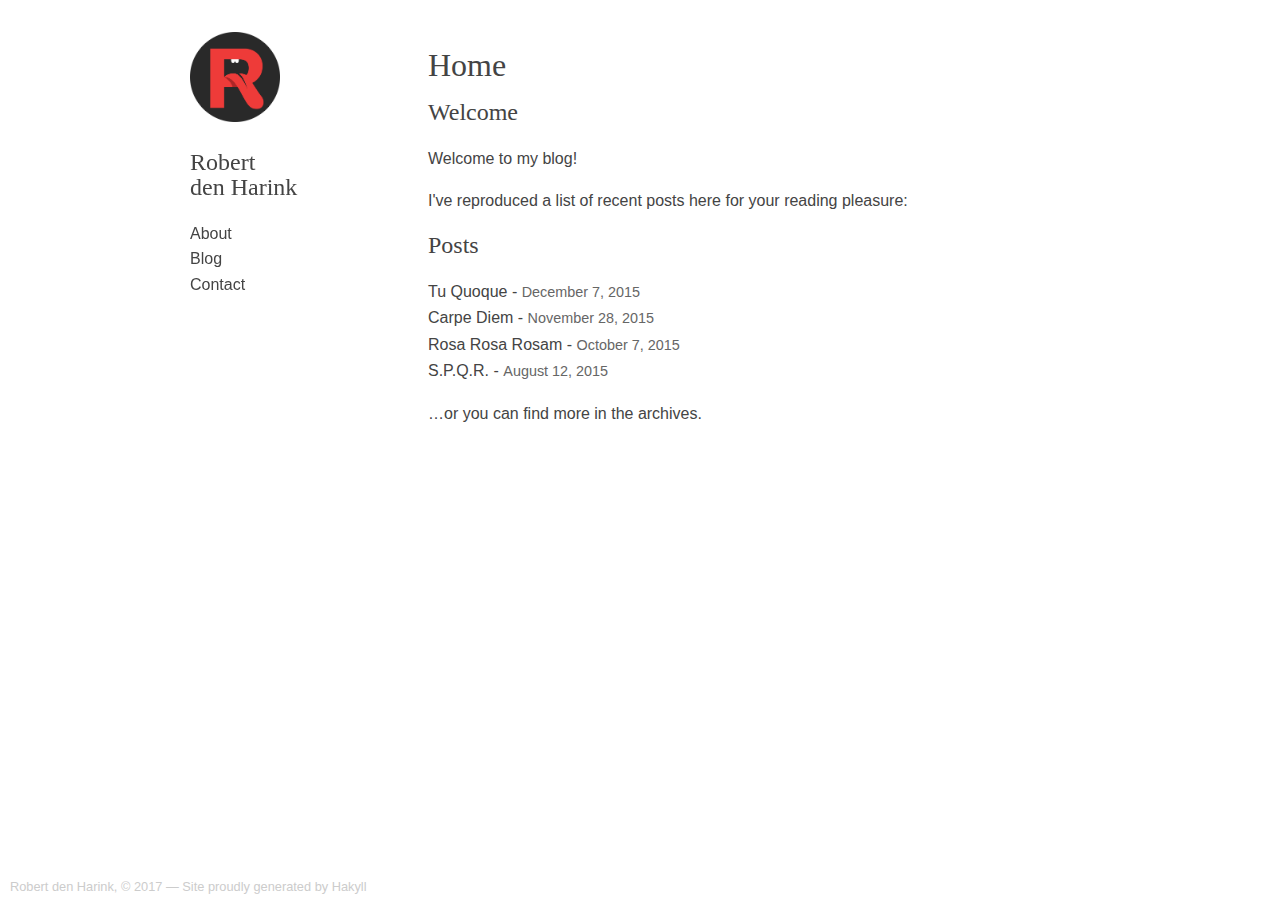
<file: index.html>
<!doctype html>
<html lang="en">
    <head>
        <meta charset="utf-8">
        <meta http-equiv="x-ua-compatible" content="ie=edge">
        <meta name="viewport" content="width=device-width, initial-scale=1">
        <title>Robhar | Every Day Fair - Home</title>
        <link rel="stylesheet" href="./css/normalize.css" />
        <link rel="stylesheet" href="./css/waffle.css" />
        <link rel="stylesheet" href="./css/site.css" />
    </head>
    <body>
        <section id="container" class="column-container collapsible">
            <div class="two-column gutter" id="navigation">
                <div class="navigation-fixed-content">
                    <a href="./">
                        <img src="./images/logo.png" height="90px" />
                    </a>
                    <h2>Robert <br /> den Harink</h2>
                    <ul>
                        <li><a href="./about.html">About</a></li>
                        <li><a href="./blog.html">Blog</a></li>
                        <li><a href="./contact.html">Contact</a></li>
                    </ul>
                </div>
            </div>
            <div class="one-column gutter" id="content">
                <h1>Home</h1>
                <h2>Welcome</h2>

<p>Welcome to my blog!</p>

<p>I've reproduced a list of recent posts here for your reading pleasure:</p>

<h2>Posts</h2>
<ul class="post-list">
    
        <li>
            <a href="./posts/2015-12-07-tu-quoque.html">Tu Quoque</a> - <span class="date">December  7, 2015</date>
        </li>
    
        <li>
            <a href="./posts/2015-11-28-carpe-diem.html">Carpe Diem</a> - <span class="date">November 28, 2015</date>
        </li>
    
        <li>
            <a href="./posts/2015-10-07-rosa-rosa-rosam.html">Rosa Rosa Rosam</a> - <span class="date">October  7, 2015</date>
        </li>
    
        <li>
            <a href="./posts/2015-08-12-spqr.html">S.P.Q.R.</a> - <span class="date">August 12, 2015</date>
        </li>
    
</ul>


<p>…or you can find more in the <a href="./archive.html">archives</a>.</p>

            </div>
        </section>

        <div id="footer">
            Robert den Harink, &copy; 2017 &mdash; Site proudly generated by
            <a href="http://jaspervdj.be/hakyll">Hakyll</a>
        </div>
    </body>
</html>
</file>
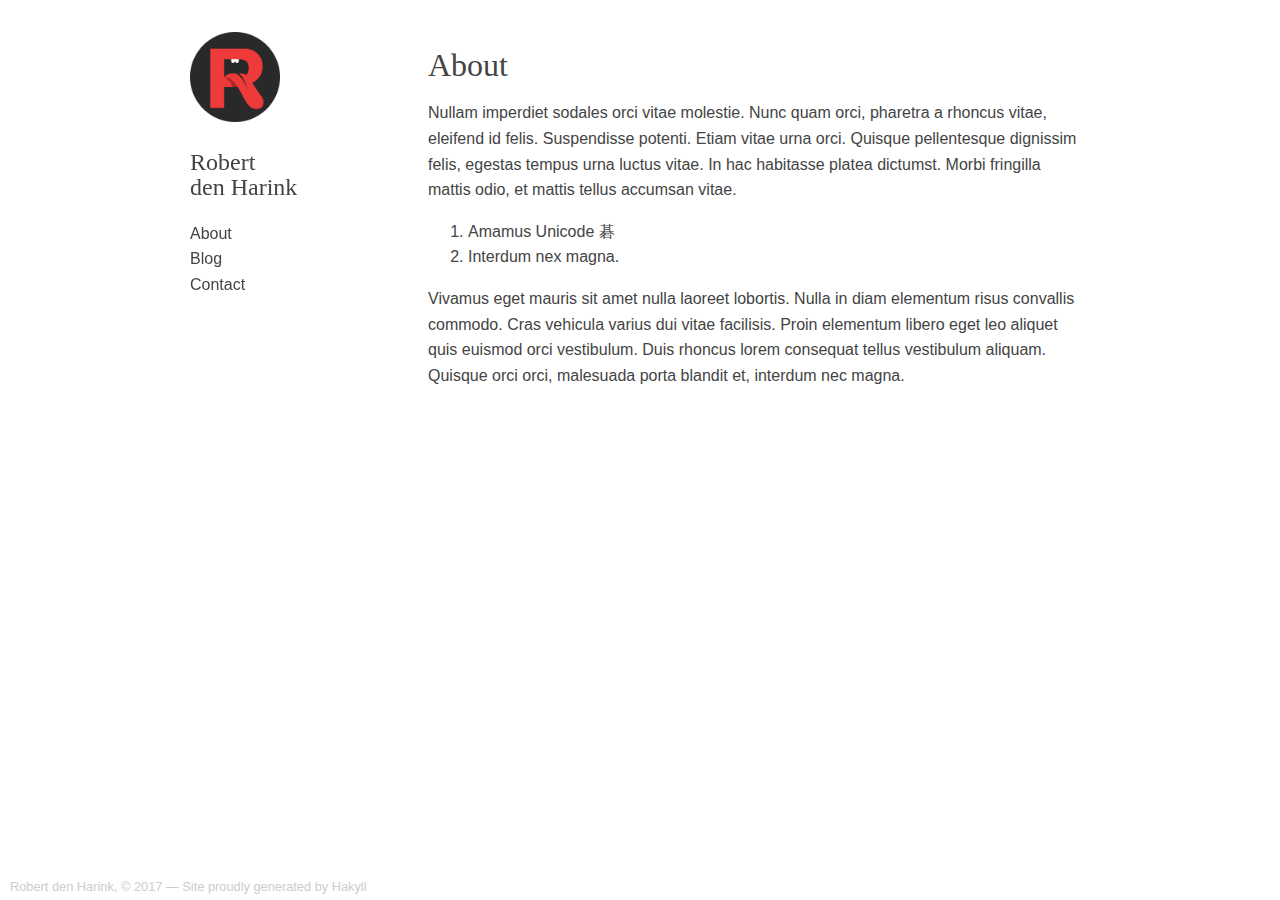
<file: about.html>
<!doctype html>
<html lang="en">
    <head>
        <meta charset="utf-8">
        <meta http-equiv="x-ua-compatible" content="ie=edge">
        <meta name="viewport" content="width=device-width, initial-scale=1">
        <title>Robhar | Every Day Fair - About</title>
        <link rel="stylesheet" href="./css/normalize.css" />
        <link rel="stylesheet" href="./css/waffle.css" />
        <link rel="stylesheet" href="./css/site.css" />
    </head>
    <body>
        <section id="container" class="column-container collapsible">
            <div class="two-column gutter" id="navigation">
                <div class="navigation-fixed-content">
                    <a href="./">
                        <img src="./images/logo.png" height="90px" />
                    </a>
                    <h2>Robert <br /> den Harink</h2>
                    <ul>
                        <li><a href="./about.html">About</a></li>
                        <li><a href="./blog.html">Blog</a></li>
                        <li><a href="./contact.html">Contact</a></li>
                    </ul>
                </div>
            </div>
            <div class="one-column gutter" id="content">
                <h1>About</h1>
                <p>Nullam imperdiet sodales orci vitae molestie. Nunc quam orci, pharetra a rhoncus vitae, eleifend id felis. Suspendisse potenti. Etiam vitae urna orci. Quisque pellentesque dignissim felis, egestas tempus urna luctus vitae. In hac habitasse platea dictumst. Morbi fringilla mattis odio, et mattis tellus accumsan vitae.</p>
<ol style="list-style-type: decimal">
<li>Amamus Unicode 碁</li>
<li>Interdum nex magna.</li>
</ol>
<p>Vivamus eget mauris sit amet nulla laoreet lobortis. Nulla in diam elementum risus convallis commodo. Cras vehicula varius dui vitae facilisis. Proin elementum libero eget leo aliquet quis euismod orci vestibulum. Duis rhoncus lorem consequat tellus vestibulum aliquam. Quisque orci orci, malesuada porta blandit et, interdum nec magna.</p>
            </div>
        </section>

        <div id="footer">
            Robert den Harink, &copy; 2017 &mdash; Site proudly generated by
            <a href="http://jaspervdj.be/hakyll">Hakyll</a>
        </div>
    </body>
</html>
</file>
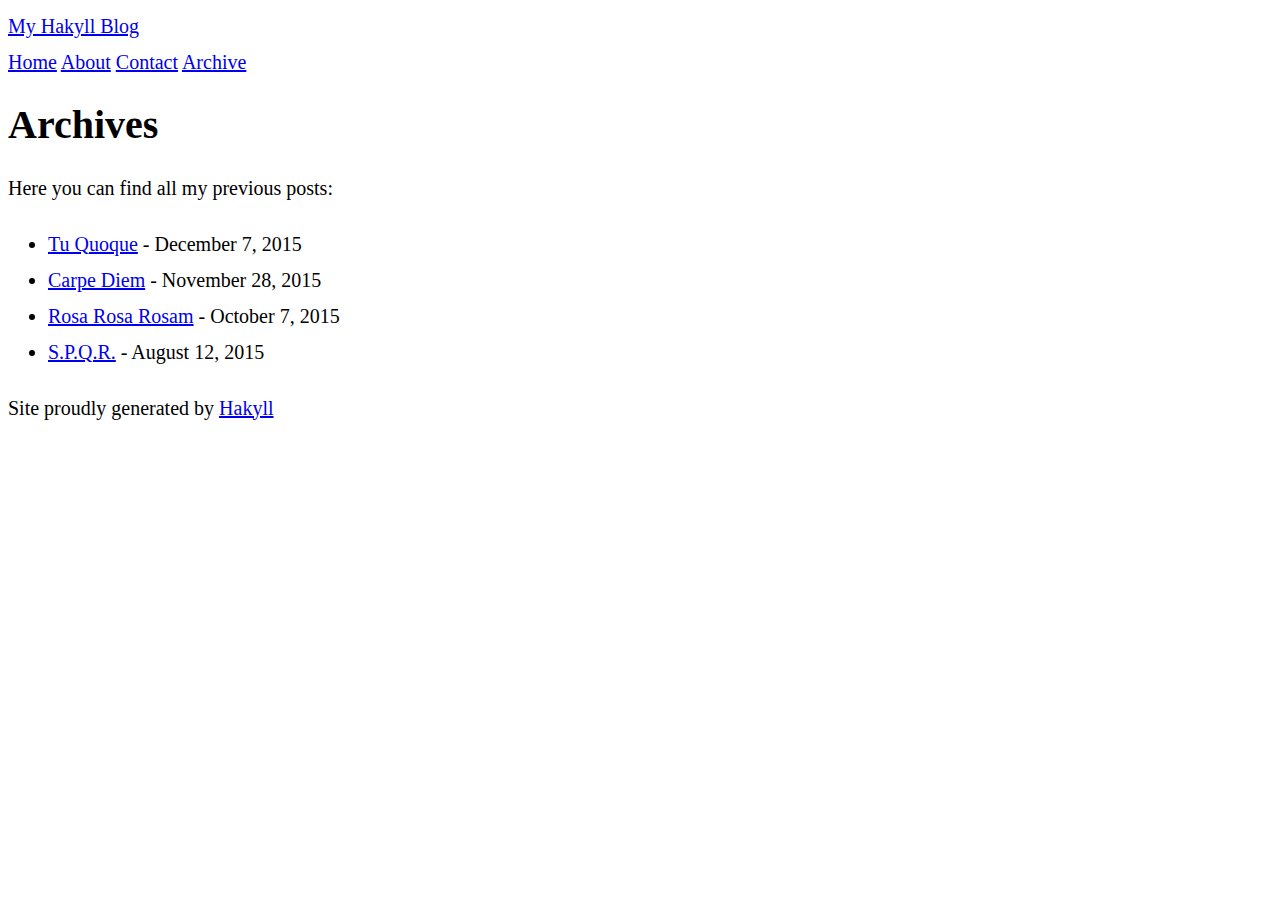
<file: archive.html>
<!doctype html>
<html lang="en">
    <head>
        <meta charset="utf-8">
        <meta http-equiv="x-ua-compatible" content="ie=edge">
        <meta name="viewport" content="width=device-width, initial-scale=1">
        <title>My Hakyll Blog - Archives</title>
        <link rel="stylesheet" href="./css/default.css" />
    </head>
    <body>
        <div id="header">
            <div id="logo">
                <a href="./">My Hakyll Blog</a>
            </div>
            <div id="navigation">
                <a href="./">Home</a>
                <a href="./about.html">About</a>
                <a href="./contact.html">Contact</a>
                <a href="./archive.html">Archive</a>
            </div>
        </div>

        <div id="content">
            <h1>Archives</h1>
            Here you can find all my previous posts:
<ul>
    
        <li>
            <a href="./posts/2015-12-07-tu-quoque.html">Tu Quoque</a> - December  7, 2015
        </li>
    
        <li>
            <a href="./posts/2015-11-28-carpe-diem.html">Carpe Diem</a> - November 28, 2015
        </li>
    
        <li>
            <a href="./posts/2015-10-07-rosa-rosa-rosam.html">Rosa Rosa Rosam</a> - October  7, 2015
        </li>
    
        <li>
            <a href="./posts/2015-08-12-spqr.html">S.P.Q.R.</a> - August 12, 2015
        </li>
    
</ul>


        </div>

        <div id="footer">
            Site proudly generated by
            <a href="http://jaspervdj.be/hakyll">Hakyll</a>
        </div>
    </body>
</html>
</file>
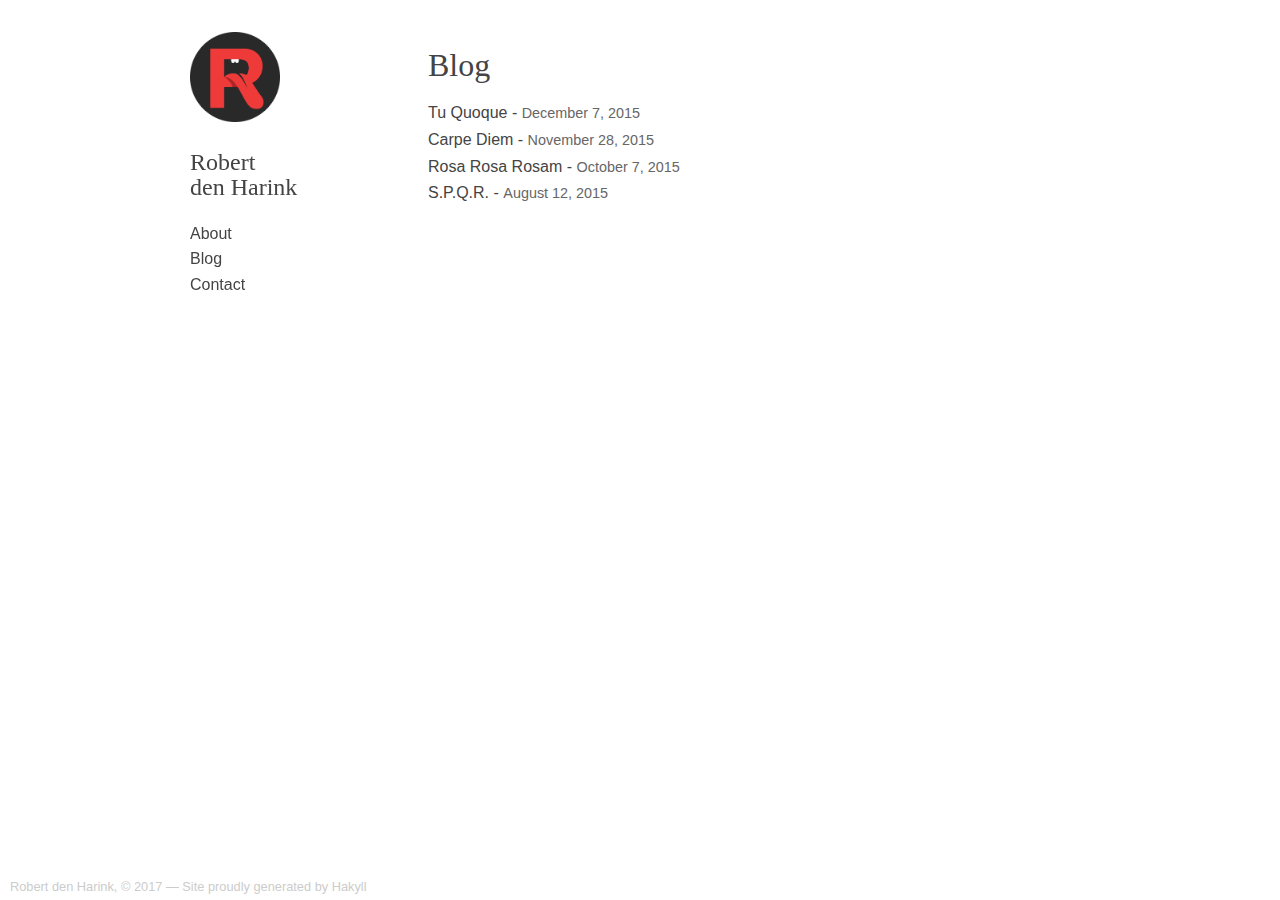
<file: blog.html>
<!doctype html>
<html lang="en">
    <head>
        <meta charset="utf-8">
        <meta http-equiv="x-ua-compatible" content="ie=edge">
        <meta name="viewport" content="width=device-width, initial-scale=1">
        <title>Robhar | Every Day Fair - Blog</title>
        <link rel="stylesheet" href="./css/normalize.css" />
        <link rel="stylesheet" href="./css/waffle.css" />
        <link rel="stylesheet" href="./css/site.css" />
    </head>
    <body>
        <section id="container" class="column-container collapsible">
            <div class="two-column gutter" id="navigation">
                <div class="navigation-fixed-content">
                    <a href="./">
                        <img src="./images/logo.png" height="90px" />
                    </a>
                    <h2>Robert <br /> den Harink</h2>
                    <ul>
                        <li><a href="./about.html">About</a></li>
                        <li><a href="./blog.html">Blog</a></li>
                        <li><a href="./contact.html">Contact</a></li>
                    </ul>
                </div>
            </div>
            <div class="one-column gutter" id="content">
                <h1>Blog</h1>
                <ul class="post-list">
    
        <li>
            <a href="./posts/2015-12-07-tu-quoque.html">Tu Quoque</a> - <span class="date">December  7, 2015</date>
        </li>
    
        <li>
            <a href="./posts/2015-11-28-carpe-diem.html">Carpe Diem</a> - <span class="date">November 28, 2015</date>
        </li>
    
        <li>
            <a href="./posts/2015-10-07-rosa-rosa-rosam.html">Rosa Rosa Rosam</a> - <span class="date">October  7, 2015</date>
        </li>
    
        <li>
            <a href="./posts/2015-08-12-spqr.html">S.P.Q.R.</a> - <span class="date">August 12, 2015</date>
        </li>
    
</ul>


            </div>
        </section>

        <div id="footer">
            Robert den Harink, &copy; 2017 &mdash; Site proudly generated by
            <a href="http://jaspervdj.be/hakyll">Hakyll</a>
        </div>
    </body>
</html>
</file>
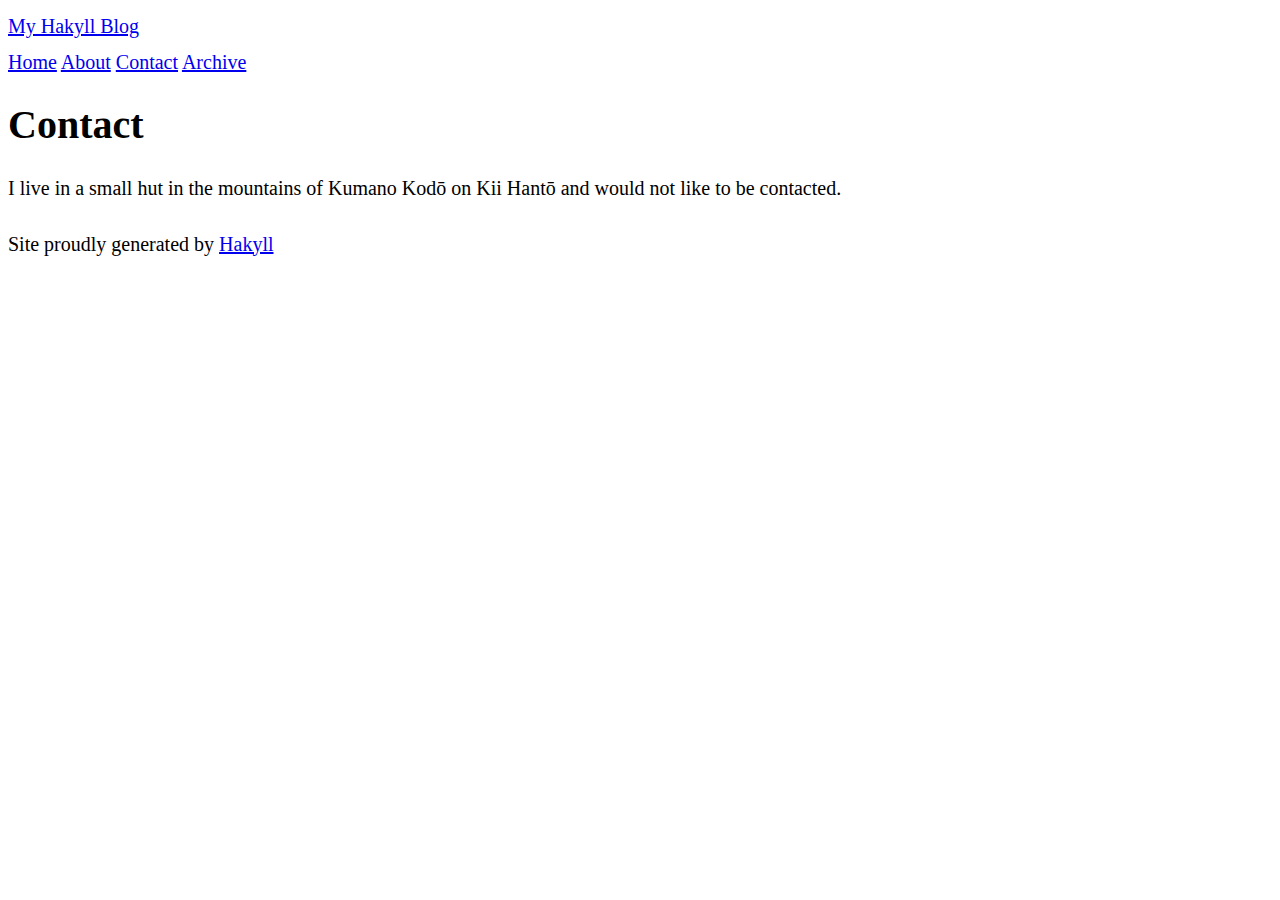
<file: contact.html>
<!doctype html>
<html lang="en">
    <head>
        <meta charset="utf-8">
        <meta http-equiv="x-ua-compatible" content="ie=edge">
        <meta name="viewport" content="width=device-width, initial-scale=1">
        <title>My Hakyll Blog - Contact</title>
        <link rel="stylesheet" href="./css/default.css" />
    </head>
    <body>
        <div id="header">
            <div id="logo">
                <a href="./">My Hakyll Blog</a>
            </div>
            <div id="navigation">
                <a href="./">Home</a>
                <a href="./about.html">About</a>
                <a href="./contact.html">Contact</a>
                <a href="./archive.html">Archive</a>
            </div>
        </div>

        <div id="content">
            <h1>Contact</h1>
            <p>I live in a small hut in the mountains of Kumano Kodō on Kii Hantō and would not like to be contacted.</p>
        </div>

        <div id="footer">
            Site proudly generated by
            <a href="http://jaspervdj.be/hakyll">Hakyll</a>
        </div>
    </body>
</html>
</file>
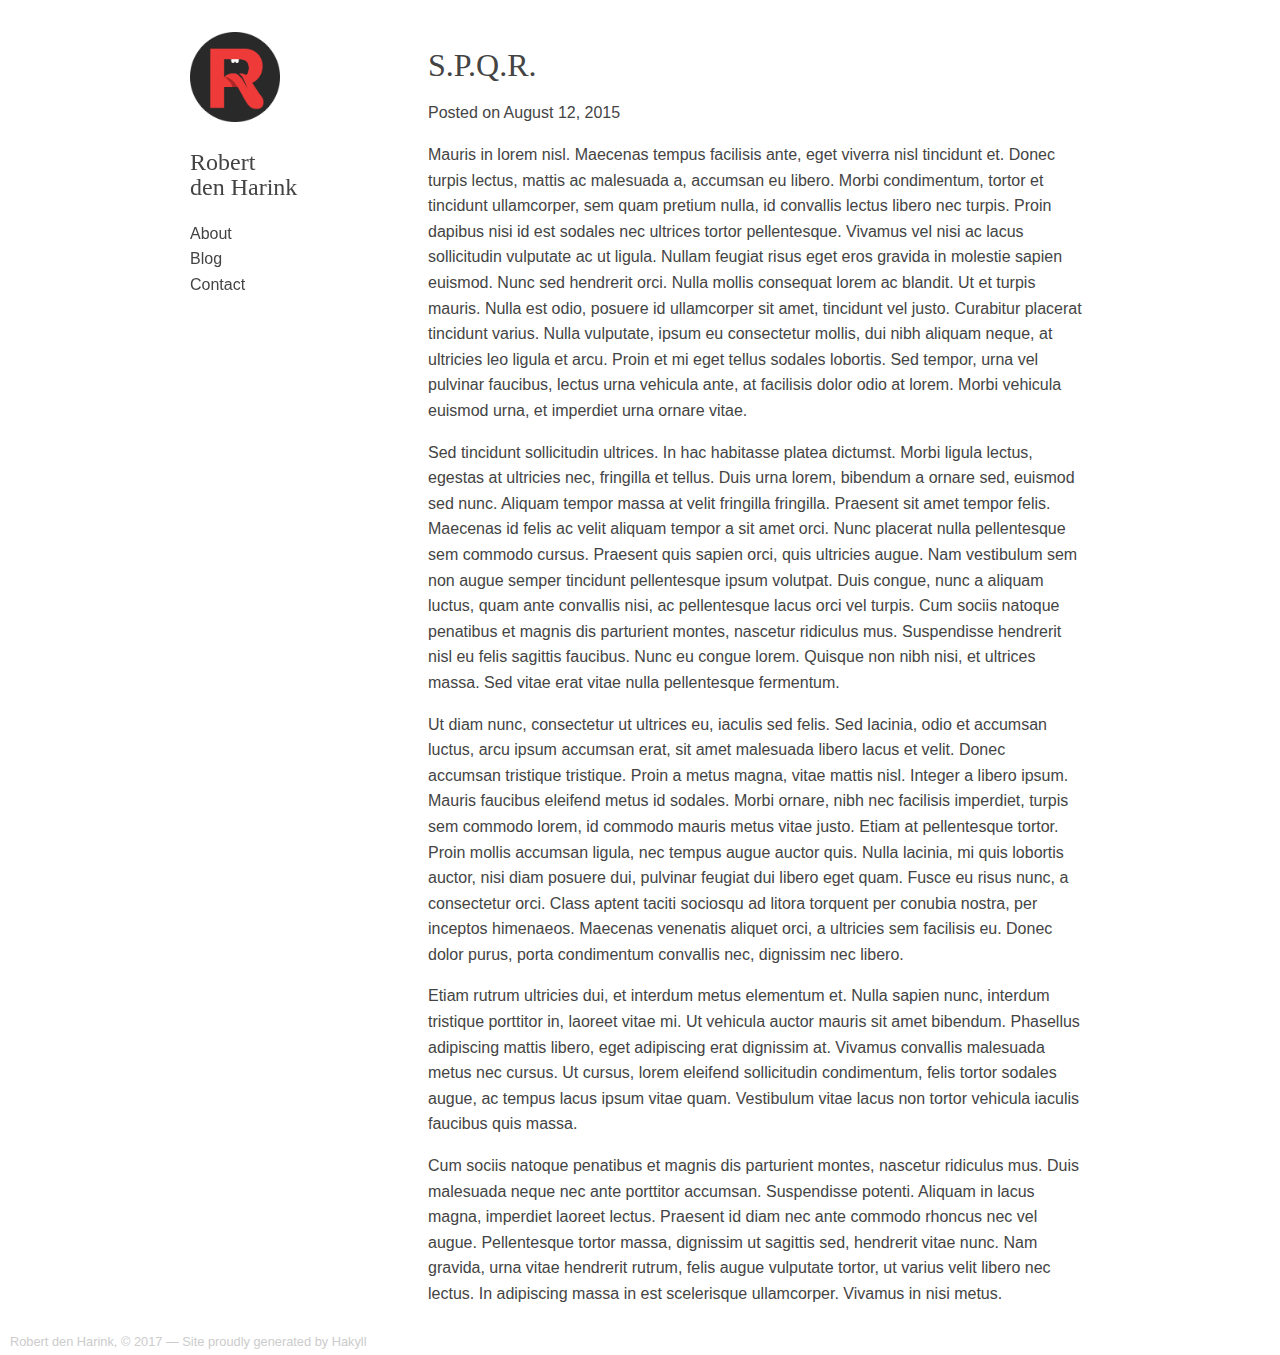
<file: posts/2015-08-12-spqr.html>
<!doctype html>
<html lang="en">
    <head>
        <meta charset="utf-8">
        <meta http-equiv="x-ua-compatible" content="ie=edge">
        <meta name="viewport" content="width=device-width, initial-scale=1">
        <title>Robhar | Every Day Fair - S.P.Q.R.</title>
        <link rel="stylesheet" href="../css/normalize.css" />
        <link rel="stylesheet" href="../css/waffle.css" />
        <link rel="stylesheet" href="../css/site.css" />
    </head>
    <body>
        <section id="container" class="column-container collapsible">
            <div class="two-column gutter" id="navigation">
                <div class="navigation-fixed-content">
                    <a href="../">
                        <img src="../images/logo.png" height="90px" />
                    </a>
                    <h2>Robert <br /> den Harink</h2>
                    <ul>
                        <li><a href="../about.html">About</a></li>
                        <li><a href="../blog.html">Blog</a></li>
                        <li><a href="../contact.html">Contact</a></li>
                    </ul>
                </div>
            </div>
            <div class="one-column gutter" id="content">
                <h1>S.P.Q.R.</h1>
                <div class="info">
    Posted on August 12, 2015
    
</div>

<p>Mauris in lorem nisl. Maecenas tempus facilisis ante, eget viverra nisl tincidunt et. Donec turpis lectus, mattis ac malesuada a, accumsan eu libero. Morbi condimentum, tortor et tincidunt ullamcorper, sem quam pretium nulla, id convallis lectus libero nec turpis. Proin dapibus nisi id est sodales nec ultrices tortor pellentesque. Vivamus vel nisi ac lacus sollicitudin vulputate ac ut ligula. Nullam feugiat risus eget eros gravida in molestie sapien euismod. Nunc sed hendrerit orci. Nulla mollis consequat lorem ac blandit. Ut et turpis mauris. Nulla est odio, posuere id ullamcorper sit amet, tincidunt vel justo. Curabitur placerat tincidunt varius. Nulla vulputate, ipsum eu consectetur mollis, dui nibh aliquam neque, at ultricies leo ligula et arcu. Proin et mi eget tellus sodales lobortis. Sed tempor, urna vel pulvinar faucibus, lectus urna vehicula ante, at facilisis dolor odio at lorem. Morbi vehicula euismod urna, et imperdiet urna ornare vitae.</p>
<p>Sed tincidunt sollicitudin ultrices. In hac habitasse platea dictumst. Morbi ligula lectus, egestas at ultricies nec, fringilla et tellus. Duis urna lorem, bibendum a ornare sed, euismod sed nunc. Aliquam tempor massa at velit fringilla fringilla. Praesent sit amet tempor felis. Maecenas id felis ac velit aliquam tempor a sit amet orci. Nunc placerat nulla pellentesque sem commodo cursus. Praesent quis sapien orci, quis ultricies augue. Nam vestibulum sem non augue semper tincidunt pellentesque ipsum volutpat. Duis congue, nunc a aliquam luctus, quam ante convallis nisi, ac pellentesque lacus orci vel turpis. Cum sociis natoque penatibus et magnis dis parturient montes, nascetur ridiculus mus. Suspendisse hendrerit nisl eu felis sagittis faucibus. Nunc eu congue lorem. Quisque non nibh nisi, et ultrices massa. Sed vitae erat vitae nulla pellentesque fermentum.</p>
<p>Ut diam nunc, consectetur ut ultrices eu, iaculis sed felis. Sed lacinia, odio et accumsan luctus, arcu ipsum accumsan erat, sit amet malesuada libero lacus et velit. Donec accumsan tristique tristique. Proin a metus magna, vitae mattis nisl. Integer a libero ipsum. Mauris faucibus eleifend metus id sodales. Morbi ornare, nibh nec facilisis imperdiet, turpis sem commodo lorem, id commodo mauris metus vitae justo. Etiam at pellentesque tortor. Proin mollis accumsan ligula, nec tempus augue auctor quis. Nulla lacinia, mi quis lobortis auctor, nisi diam posuere dui, pulvinar feugiat dui libero eget quam. Fusce eu risus nunc, a consectetur orci. Class aptent taciti sociosqu ad litora torquent per conubia nostra, per inceptos himenaeos. Maecenas venenatis aliquet orci, a ultricies sem facilisis eu. Donec dolor purus, porta condimentum convallis nec, dignissim nec libero.</p>
<p>Etiam rutrum ultricies dui, et interdum metus elementum et. Nulla sapien nunc, interdum tristique porttitor in, laoreet vitae mi. Ut vehicula auctor mauris sit amet bibendum. Phasellus adipiscing mattis libero, eget adipiscing erat dignissim at. Vivamus convallis malesuada metus nec cursus. Ut cursus, lorem eleifend sollicitudin condimentum, felis tortor sodales augue, ac tempus lacus ipsum vitae quam. Vestibulum vitae lacus non tortor vehicula iaculis faucibus quis massa.</p>
<p>Cum sociis natoque penatibus et magnis dis parturient montes, nascetur ridiculus mus. Duis malesuada neque nec ante porttitor accumsan. Suspendisse potenti. Aliquam in lacus magna, imperdiet laoreet lectus. Praesent id diam nec ante commodo rhoncus nec vel augue. Pellentesque tortor massa, dignissim ut sagittis sed, hendrerit vitae nunc. Nam gravida, urna vitae hendrerit rutrum, felis augue vulputate tortor, ut varius velit libero nec lectus. In adipiscing massa in est scelerisque ullamcorper. Vivamus in nisi metus.</p>

            </div>
        </section>

        <div id="footer">
            Robert den Harink, &copy; 2017 &mdash; Site proudly generated by
            <a href="http://jaspervdj.be/hakyll">Hakyll</a>
        </div>
    </body>
</html>
</file>
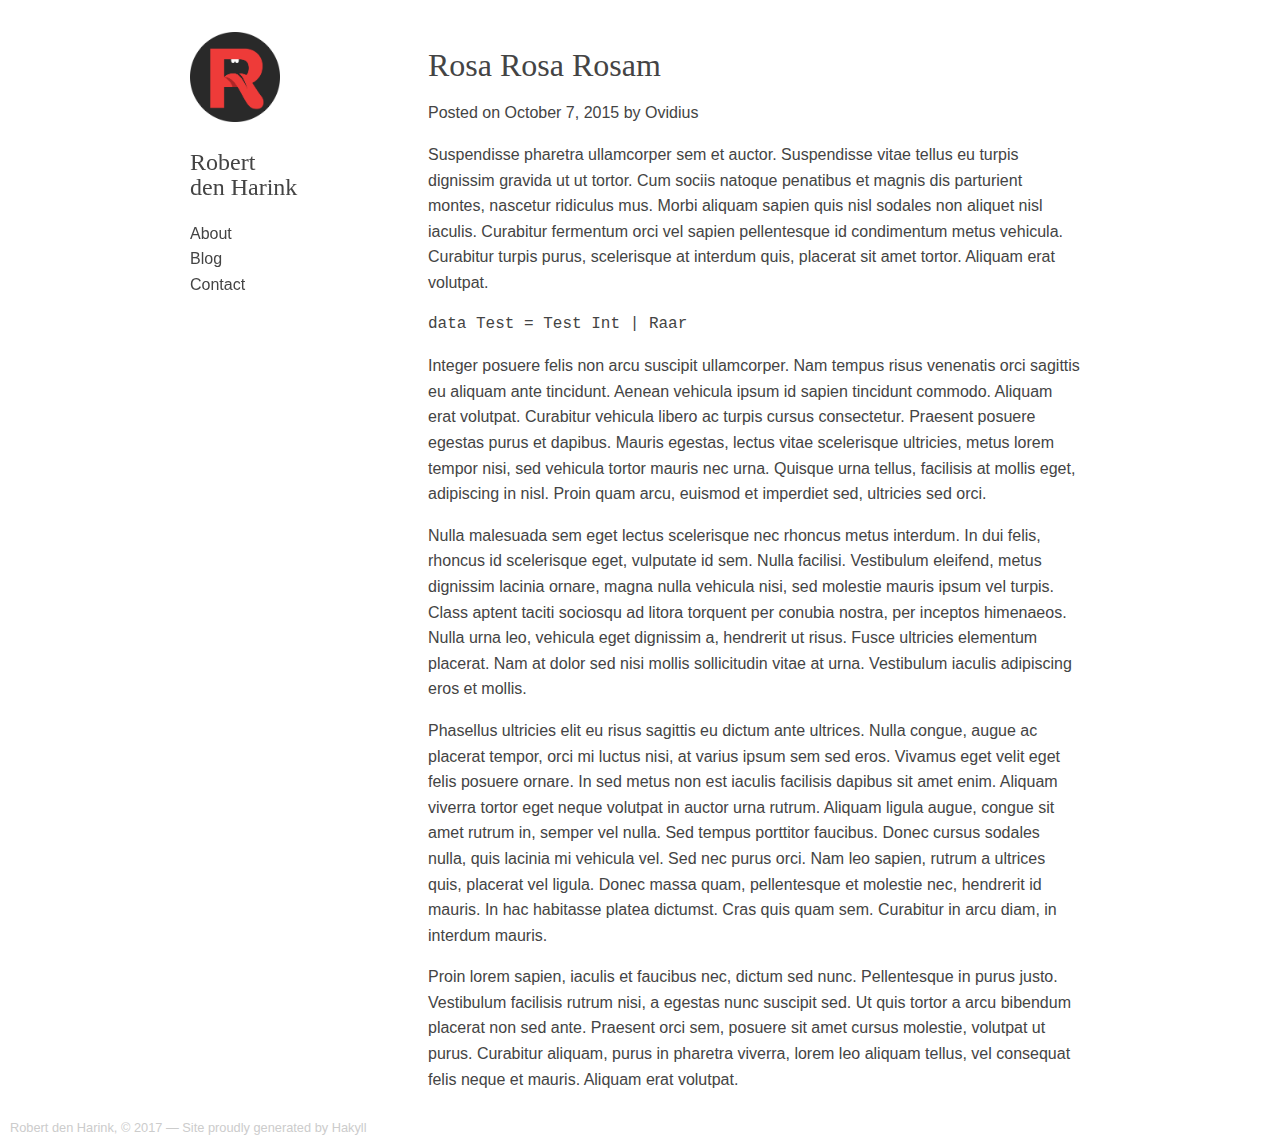
<file: posts/2015-10-07-rosa-rosa-rosam.html>
<!doctype html>
<html lang="en">
    <head>
        <meta charset="utf-8">
        <meta http-equiv="x-ua-compatible" content="ie=edge">
        <meta name="viewport" content="width=device-width, initial-scale=1">
        <title>Robhar | Every Day Fair - Rosa Rosa Rosam</title>
        <link rel="stylesheet" href="../css/normalize.css" />
        <link rel="stylesheet" href="../css/waffle.css" />
        <link rel="stylesheet" href="../css/site.css" />
    </head>
    <body>
        <section id="container" class="column-container collapsible">
            <div class="two-column gutter" id="navigation">
                <div class="navigation-fixed-content">
                    <a href="../">
                        <img src="../images/logo.png" height="90px" />
                    </a>
                    <h2>Robert <br /> den Harink</h2>
                    <ul>
                        <li><a href="../about.html">About</a></li>
                        <li><a href="../blog.html">Blog</a></li>
                        <li><a href="../contact.html">Contact</a></li>
                    </ul>
                </div>
            </div>
            <div class="one-column gutter" id="content">
                <h1>Rosa Rosa Rosam</h1>
                <div class="info">
    Posted on October  7, 2015
    
        by Ovidius
    
</div>

<p>Suspendisse pharetra ullamcorper sem et auctor. Suspendisse vitae tellus eu turpis dignissim gravida ut ut tortor. Cum sociis natoque penatibus et magnis dis parturient montes, nascetur ridiculus mus. Morbi aliquam sapien quis nisl sodales non aliquet nisl iaculis. Curabitur fermentum orci vel sapien pellentesque id condimentum metus vehicula. Curabitur turpis purus, scelerisque at interdum quis, placerat sit amet tortor. Aliquam erat volutpat.</p>
<div class="sourceCode"><pre class="sourceCode haskell"><code class="sourceCode haskell"><span class="kw">data</span> <span class="dt">Test</span> <span class="fu">=</span> <span class="dt">Test</span> <span class="dt">Int</span> <span class="fu">|</span> <span class="dt">Raar</span></code></pre></div>
<p>Integer posuere felis non arcu suscipit ullamcorper. Nam tempus risus venenatis orci sagittis eu aliquam ante tincidunt. Aenean vehicula ipsum id sapien tincidunt commodo. Aliquam erat volutpat. Curabitur vehicula libero ac turpis cursus consectetur. Praesent posuere egestas purus et dapibus. Mauris egestas, lectus vitae scelerisque ultricies, metus lorem tempor nisi, sed vehicula tortor mauris nec urna. Quisque urna tellus, facilisis at mollis eget, adipiscing in nisl. Proin quam arcu, euismod et imperdiet sed, ultricies sed orci.</p>
<p>Nulla malesuada sem eget lectus scelerisque nec rhoncus metus interdum. In dui felis, rhoncus id scelerisque eget, vulputate id sem. Nulla facilisi. Vestibulum eleifend, metus dignissim lacinia ornare, magna nulla vehicula nisi, sed molestie mauris ipsum vel turpis. Class aptent taciti sociosqu ad litora torquent per conubia nostra, per inceptos himenaeos. Nulla urna leo, vehicula eget dignissim a, hendrerit ut risus. Fusce ultricies elementum placerat. Nam at dolor sed nisi mollis sollicitudin vitae at urna. Vestibulum iaculis adipiscing eros et mollis.</p>
<p>Phasellus ultricies elit eu risus sagittis eu dictum ante ultrices. Nulla congue, augue ac placerat tempor, orci mi luctus nisi, at varius ipsum sem sed eros. Vivamus eget velit eget felis posuere ornare. In sed metus non est iaculis facilisis dapibus sit amet enim. Aliquam viverra tortor eget neque volutpat in auctor urna rutrum. Aliquam ligula augue, congue sit amet rutrum in, semper vel nulla. Sed tempus porttitor faucibus. Donec cursus sodales nulla, quis lacinia mi vehicula vel. Sed nec purus orci. Nam leo sapien, rutrum a ultrices quis, placerat vel ligula. Donec massa quam, pellentesque et molestie nec, hendrerit id mauris. In hac habitasse platea dictumst. Cras quis quam sem. Curabitur in arcu diam, in interdum mauris.</p>
<p>Proin lorem sapien, iaculis et faucibus nec, dictum sed nunc. Pellentesque in purus justo. Vestibulum facilisis rutrum nisi, a egestas nunc suscipit sed. Ut quis tortor a arcu bibendum placerat non sed ante. Praesent orci sem, posuere sit amet cursus molestie, volutpat ut purus. Curabitur aliquam, purus in pharetra viverra, lorem leo aliquam tellus, vel consequat felis neque et mauris. Aliquam erat volutpat.</p>

            </div>
        </section>

        <div id="footer">
            Robert den Harink, &copy; 2017 &mdash; Site proudly generated by
            <a href="http://jaspervdj.be/hakyll">Hakyll</a>
        </div>
    </body>
</html>
</file>
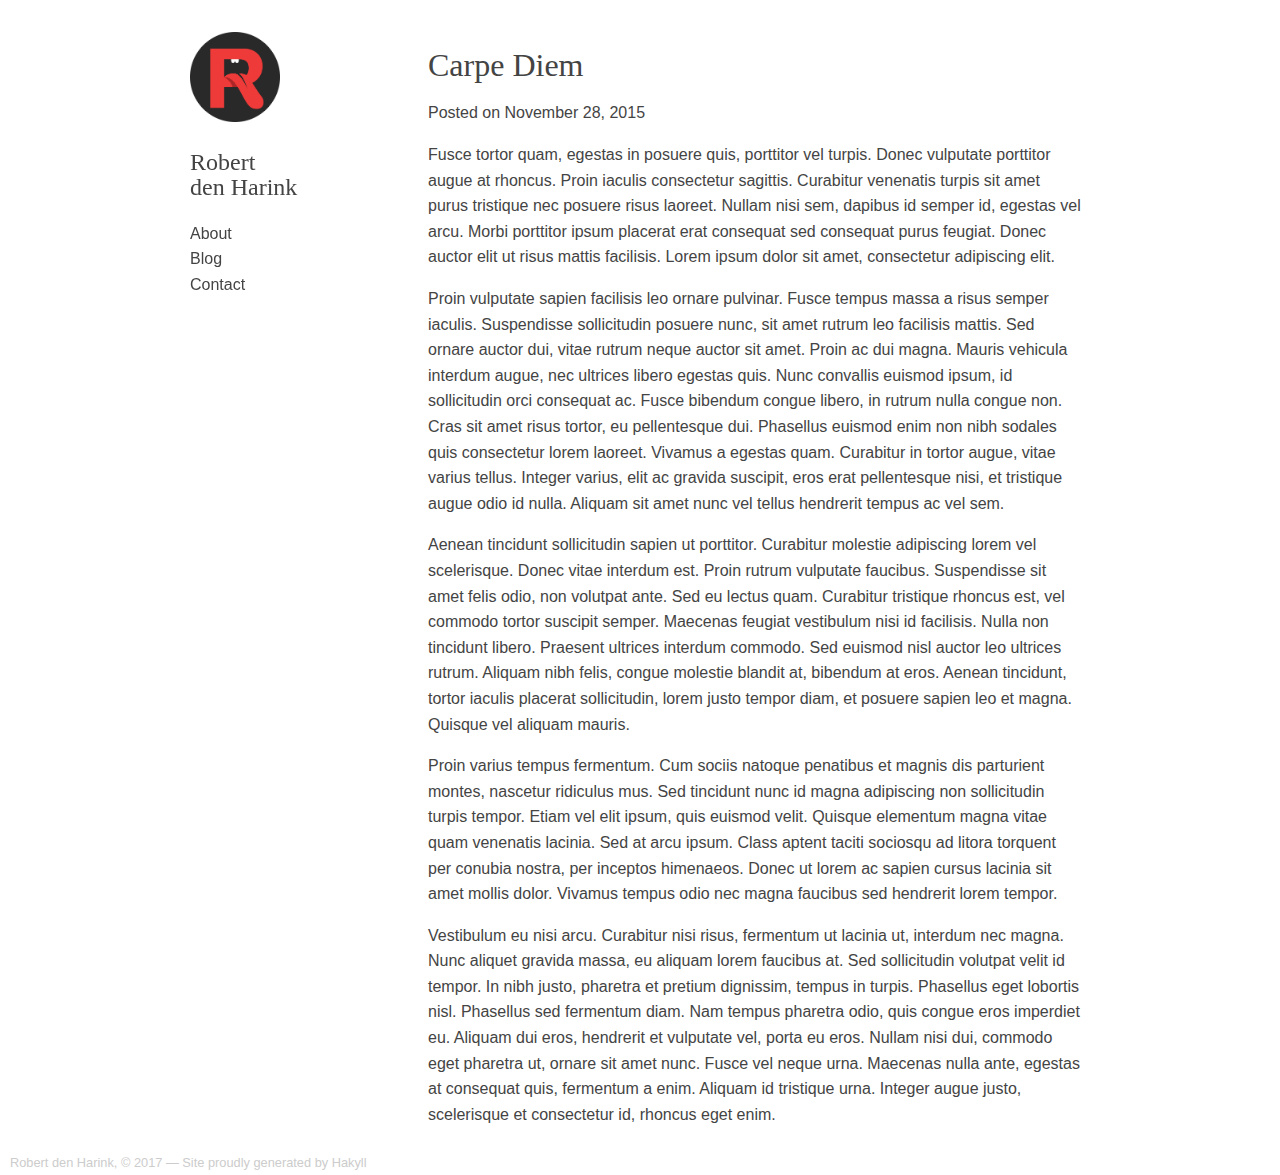
<file: posts/2015-11-28-carpe-diem.html>
<!doctype html>
<html lang="en">
    <head>
        <meta charset="utf-8">
        <meta http-equiv="x-ua-compatible" content="ie=edge">
        <meta name="viewport" content="width=device-width, initial-scale=1">
        <title>Robhar | Every Day Fair - Carpe Diem</title>
        <link rel="stylesheet" href="../css/normalize.css" />
        <link rel="stylesheet" href="../css/waffle.css" />
        <link rel="stylesheet" href="../css/site.css" />
    </head>
    <body>
        <section id="container" class="column-container collapsible">
            <div class="two-column gutter" id="navigation">
                <div class="navigation-fixed-content">
                    <a href="../">
                        <img src="../images/logo.png" height="90px" />
                    </a>
                    <h2>Robert <br /> den Harink</h2>
                    <ul>
                        <li><a href="../about.html">About</a></li>
                        <li><a href="../blog.html">Blog</a></li>
                        <li><a href="../contact.html">Contact</a></li>
                    </ul>
                </div>
            </div>
            <div class="one-column gutter" id="content">
                <h1>Carpe Diem</h1>
                <div class="info">
    Posted on November 28, 2015
    
</div>

<p>Fusce tortor quam, egestas in posuere quis, porttitor vel turpis. Donec vulputate porttitor augue at rhoncus. Proin iaculis consectetur sagittis. Curabitur venenatis turpis sit amet purus tristique nec posuere risus laoreet. Nullam nisi sem, dapibus id semper id, egestas vel arcu. Morbi porttitor ipsum placerat erat consequat sed consequat purus feugiat. Donec auctor elit ut risus mattis facilisis. Lorem ipsum dolor sit amet, consectetur adipiscing elit.</p>
<p>Proin vulputate sapien facilisis leo ornare pulvinar. Fusce tempus massa a risus semper iaculis. Suspendisse sollicitudin posuere nunc, sit amet rutrum leo facilisis mattis. Sed ornare auctor dui, vitae rutrum neque auctor sit amet. Proin ac dui magna. Mauris vehicula interdum augue, nec ultrices libero egestas quis. Nunc convallis euismod ipsum, id sollicitudin orci consequat ac. Fusce bibendum congue libero, in rutrum nulla congue non. Cras sit amet risus tortor, eu pellentesque dui. Phasellus euismod enim non nibh sodales quis consectetur lorem laoreet. Vivamus a egestas quam. Curabitur in tortor augue, vitae varius tellus. Integer varius, elit ac gravida suscipit, eros erat pellentesque nisi, et tristique augue odio id nulla. Aliquam sit amet nunc vel tellus hendrerit tempus ac vel sem.</p>
<p>Aenean tincidunt sollicitudin sapien ut porttitor. Curabitur molestie adipiscing lorem vel scelerisque. Donec vitae interdum est. Proin rutrum vulputate faucibus. Suspendisse sit amet felis odio, non volutpat ante. Sed eu lectus quam. Curabitur tristique rhoncus est, vel commodo tortor suscipit semper. Maecenas feugiat vestibulum nisi id facilisis. Nulla non tincidunt libero. Praesent ultrices interdum commodo. Sed euismod nisl auctor leo ultrices rutrum. Aliquam nibh felis, congue molestie blandit at, bibendum at eros. Aenean tincidunt, tortor iaculis placerat sollicitudin, lorem justo tempor diam, et posuere sapien leo et magna. Quisque vel aliquam mauris.</p>
<p>Proin varius tempus fermentum. Cum sociis natoque penatibus et magnis dis parturient montes, nascetur ridiculus mus. Sed tincidunt nunc id magna adipiscing non sollicitudin turpis tempor. Etiam vel elit ipsum, quis euismod velit. Quisque elementum magna vitae quam venenatis lacinia. Sed at arcu ipsum. Class aptent taciti sociosqu ad litora torquent per conubia nostra, per inceptos himenaeos. Donec ut lorem ac sapien cursus lacinia sit amet mollis dolor. Vivamus tempus odio nec magna faucibus sed hendrerit lorem tempor.</p>
<p>Vestibulum eu nisi arcu. Curabitur nisi risus, fermentum ut lacinia ut, interdum nec magna. Nunc aliquet gravida massa, eu aliquam lorem faucibus at. Sed sollicitudin volutpat velit id tempor. In nibh justo, pharetra et pretium dignissim, tempus in turpis. Phasellus eget lobortis nisl. Phasellus sed fermentum diam. Nam tempus pharetra odio, quis congue eros imperdiet eu. Aliquam dui eros, hendrerit et vulputate vel, porta eu eros. Nullam nisi dui, commodo eget pharetra ut, ornare sit amet nunc. Fusce vel neque urna. Maecenas nulla ante, egestas at consequat quis, fermentum a enim. Aliquam id tristique urna. Integer augue justo, scelerisque et consectetur id, rhoncus eget enim.</p>

            </div>
        </section>

        <div id="footer">
            Robert den Harink, &copy; 2017 &mdash; Site proudly generated by
            <a href="http://jaspervdj.be/hakyll">Hakyll</a>
        </div>
    </body>
</html>
</file>
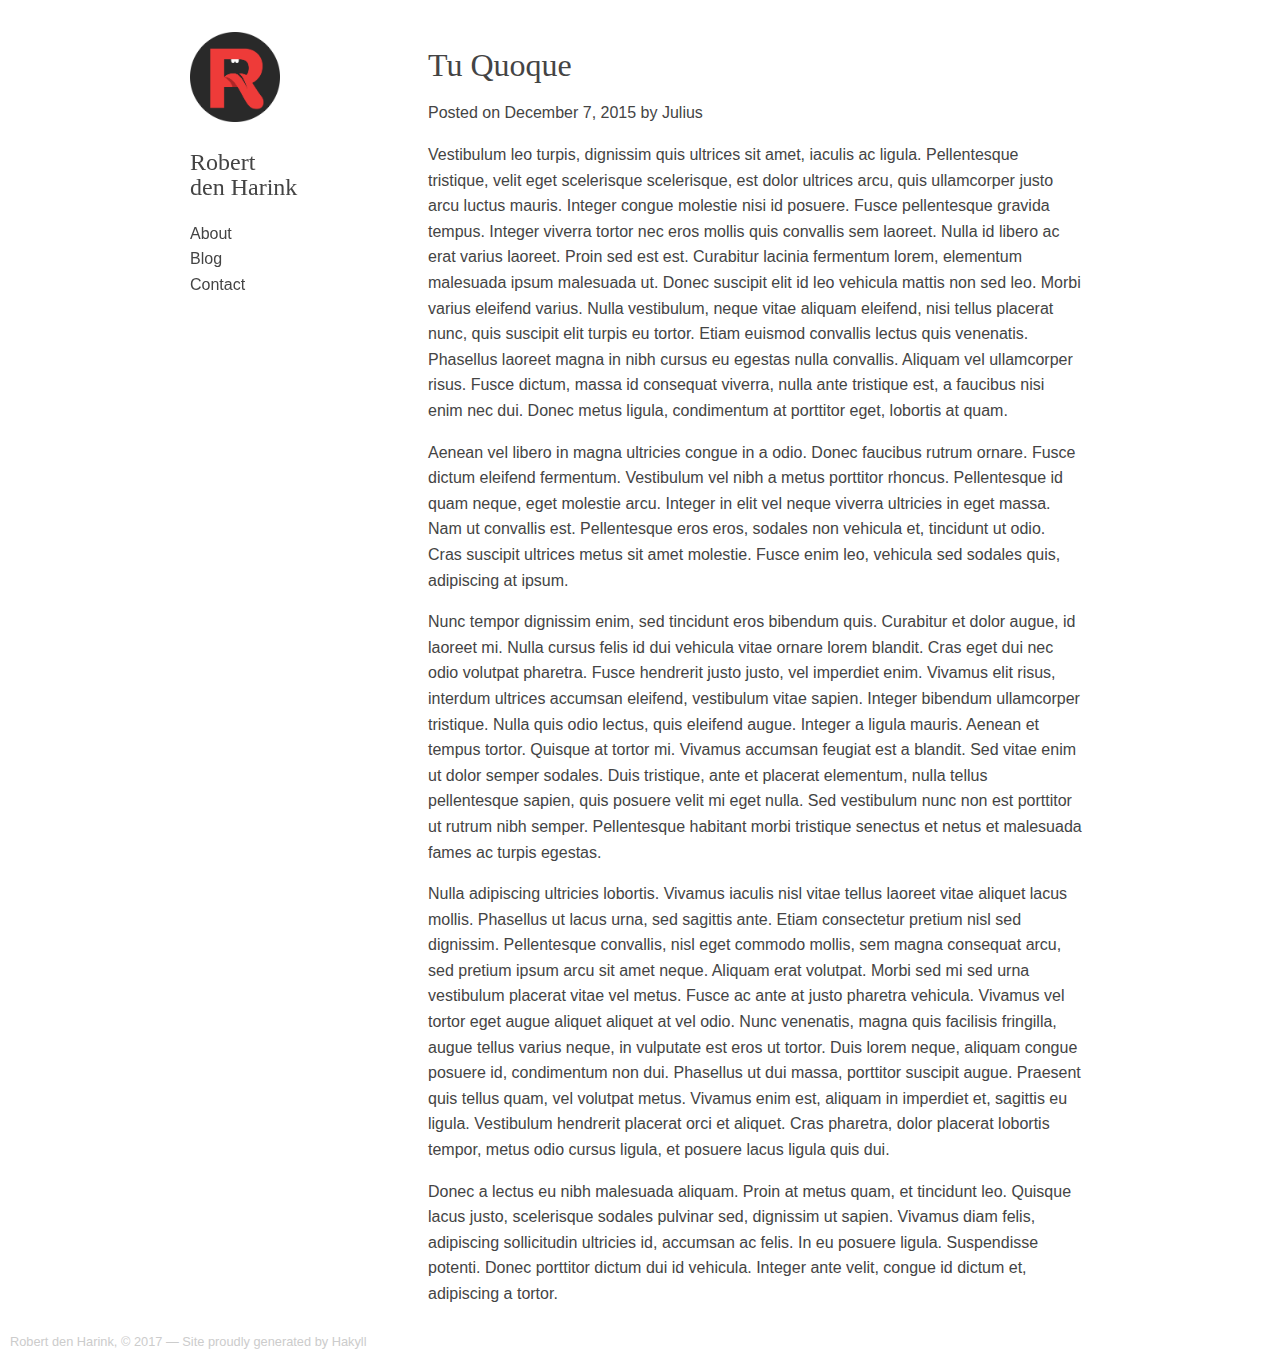
<file: posts/2015-12-07-tu-quoque.html>
<!doctype html>
<html lang="en">
    <head>
        <meta charset="utf-8">
        <meta http-equiv="x-ua-compatible" content="ie=edge">
        <meta name="viewport" content="width=device-width, initial-scale=1">
        <title>Robhar | Every Day Fair - Tu Quoque</title>
        <link rel="stylesheet" href="../css/normalize.css" />
        <link rel="stylesheet" href="../css/waffle.css" />
        <link rel="stylesheet" href="../css/site.css" />
    </head>
    <body>
        <section id="container" class="column-container collapsible">
            <div class="two-column gutter" id="navigation">
                <div class="navigation-fixed-content">
                    <a href="../">
                        <img src="../images/logo.png" height="90px" />
                    </a>
                    <h2>Robert <br /> den Harink</h2>
                    <ul>
                        <li><a href="../about.html">About</a></li>
                        <li><a href="../blog.html">Blog</a></li>
                        <li><a href="../contact.html">Contact</a></li>
                    </ul>
                </div>
            </div>
            <div class="one-column gutter" id="content">
                <h1>Tu Quoque</h1>
                <div class="info">
    Posted on December  7, 2015
    
        by Julius
    
</div>

<p>Vestibulum leo turpis, dignissim quis ultrices sit amet, iaculis ac ligula. Pellentesque tristique, velit eget scelerisque scelerisque, est dolor ultrices arcu, quis ullamcorper justo arcu luctus mauris. Integer congue molestie nisi id posuere. Fusce pellentesque gravida tempus. Integer viverra tortor nec eros mollis quis convallis sem laoreet. Nulla id libero ac erat varius laoreet. Proin sed est est. Curabitur lacinia fermentum lorem, elementum malesuada ipsum malesuada ut. Donec suscipit elit id leo vehicula mattis non sed leo. Morbi varius eleifend varius. Nulla vestibulum, neque vitae aliquam eleifend, nisi tellus placerat nunc, quis suscipit elit turpis eu tortor. Etiam euismod convallis lectus quis venenatis. Phasellus laoreet magna in nibh cursus eu egestas nulla convallis. Aliquam vel ullamcorper risus. Fusce dictum, massa id consequat viverra, nulla ante tristique est, a faucibus nisi enim nec dui. Donec metus ligula, condimentum at porttitor eget, lobortis at quam.</p>
<p>Aenean vel libero in magna ultricies congue in a odio. Donec faucibus rutrum ornare. Fusce dictum eleifend fermentum. Vestibulum vel nibh a metus porttitor rhoncus. Pellentesque id quam neque, eget molestie arcu. Integer in elit vel neque viverra ultricies in eget massa. Nam ut convallis est. Pellentesque eros eros, sodales non vehicula et, tincidunt ut odio. Cras suscipit ultrices metus sit amet molestie. Fusce enim leo, vehicula sed sodales quis, adipiscing at ipsum.</p>
<p>Nunc tempor dignissim enim, sed tincidunt eros bibendum quis. Curabitur et dolor augue, id laoreet mi. Nulla cursus felis id dui vehicula vitae ornare lorem blandit. Cras eget dui nec odio volutpat pharetra. Fusce hendrerit justo justo, vel imperdiet enim. Vivamus elit risus, interdum ultrices accumsan eleifend, vestibulum vitae sapien. Integer bibendum ullamcorper tristique. Nulla quis odio lectus, quis eleifend augue. Integer a ligula mauris. Aenean et tempus tortor. Quisque at tortor mi. Vivamus accumsan feugiat est a blandit. Sed vitae enim ut dolor semper sodales. Duis tristique, ante et placerat elementum, nulla tellus pellentesque sapien, quis posuere velit mi eget nulla. Sed vestibulum nunc non est porttitor ut rutrum nibh semper. Pellentesque habitant morbi tristique senectus et netus et malesuada fames ac turpis egestas.</p>
<p>Nulla adipiscing ultricies lobortis. Vivamus iaculis nisl vitae tellus laoreet vitae aliquet lacus mollis. Phasellus ut lacus urna, sed sagittis ante. Etiam consectetur pretium nisl sed dignissim. Pellentesque convallis, nisl eget commodo mollis, sem magna consequat arcu, sed pretium ipsum arcu sit amet neque. Aliquam erat volutpat. Morbi sed mi sed urna vestibulum placerat vitae vel metus. Fusce ac ante at justo pharetra vehicula. Vivamus vel tortor eget augue aliquet aliquet at vel odio. Nunc venenatis, magna quis facilisis fringilla, augue tellus varius neque, in vulputate est eros ut tortor. Duis lorem neque, aliquam congue posuere id, condimentum non dui. Phasellus ut dui massa, porttitor suscipit augue. Praesent quis tellus quam, vel volutpat metus. Vivamus enim est, aliquam in imperdiet et, sagittis eu ligula. Vestibulum hendrerit placerat orci et aliquet. Cras pharetra, dolor placerat lobortis tempor, metus odio cursus ligula, et posuere lacus ligula quis dui.</p>
<p>Donec a lectus eu nibh malesuada aliquam. Proin at metus quam, et tincidunt leo. Quisque lacus justo, scelerisque sodales pulvinar sed, dignissim ut sapien. Vivamus diam felis, adipiscing sollicitudin ultricies id, accumsan ac felis. In eu posuere ligula. Suspendisse potenti. Donec porttitor dictum dui id vehicula. Integer ante velit, congue id dictum et, adipiscing a tortor.</p>

            </div>
        </section>

        <div id="footer">
            Robert den Harink, &copy; 2017 &mdash; Site proudly generated by
            <a href="http://jaspervdj.be/hakyll">Hakyll</a>
        </div>
    </body>
</html>
</file>
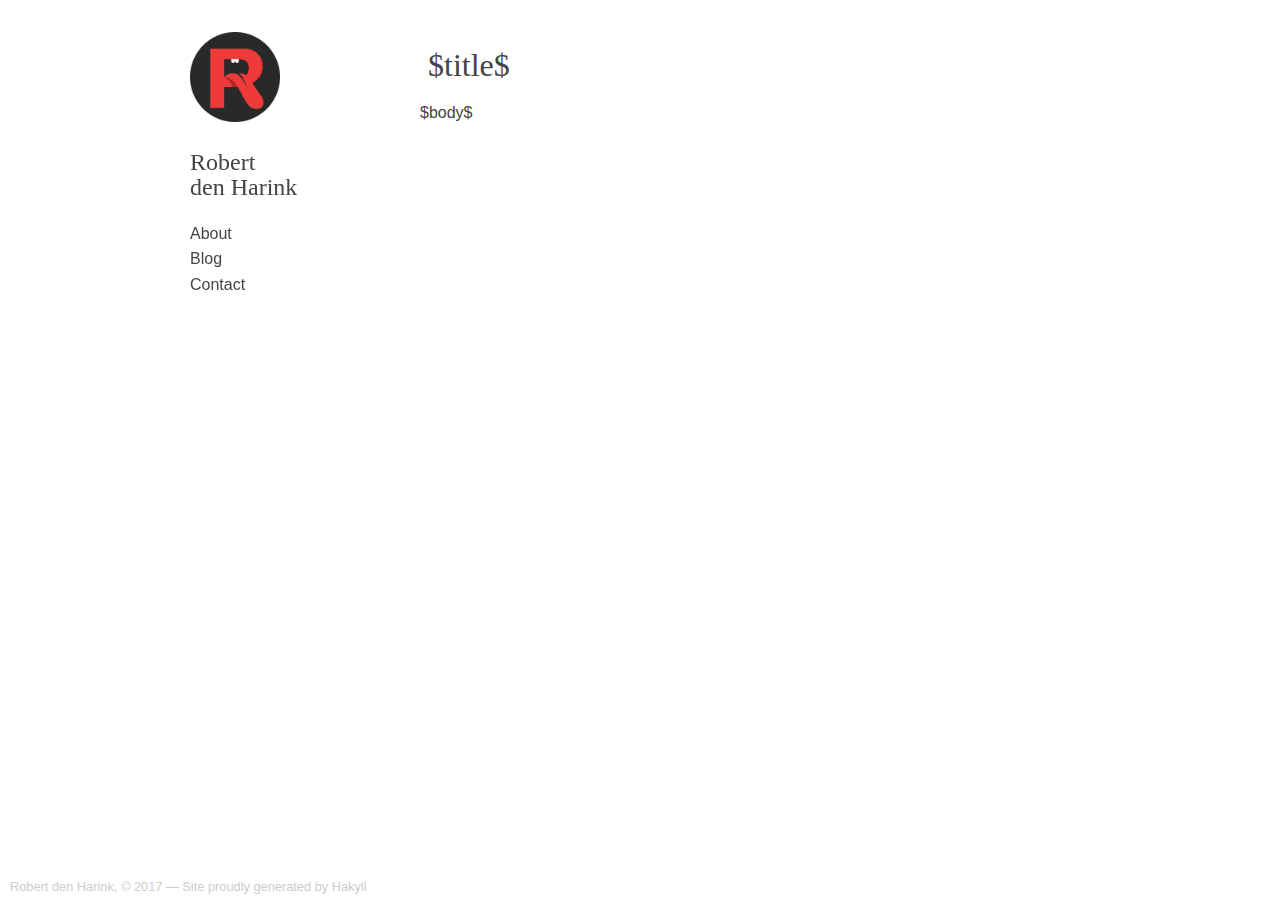
<file: templates/default.html>
<!doctype html>
<html lang="en">
    <head>
        <meta charset="utf-8">
        <meta http-equiv="x-ua-compatible" content="ie=edge">
        <meta name="viewport" content="width=device-width, initial-scale=1">
        <title>Robhar | Every Day Fair - $title$</title>
        <link rel="stylesheet" href="/css/normalize.css" />
        <link rel="stylesheet" href="/css/waffle.css" />
        <link rel="stylesheet" href="/css/site.css" />
    </head>
    <body>
        <section id="container" class="column-container collapsible">
            <div class="two-column gutter" id="navigation">
                <div class="navigation-fixed-content">
                    <a href="/">
                        <img src="/images/logo.png" height="90px" />
                    </a>
                    <h2>Robert <br /> den Harink</h2>
                    <ul>
                        <li><a href="/about.html">About</a></li>
                        <li><a href="/blog.html">Blog</a></li>
                        <li><a href="/contact.html">Contact</a></li>
                    </ul>
                </div>
            </div>
            <div class="one-column gutter" id="content">
                <h1>$title$</h1>
                $body$
            </div>
        </section>

        <div id="footer">
            Robert den Harink, &copy; 2017 &mdash; Site proudly generated by
            <a href="http://jaspervdj.be/hakyll">Hakyll</a>
        </div>
    </body>
</html>
</file>
<file: css/waffle.css>
.column-container:not(.collapsible){display:-webkit-flex;display:-ms-flexbox;display:flex;-webkit-flex-direction:row;-ms-flex-direction:row;flex-direction:row}.row-container:not(.collapsible){display:-webkit-flex;display:-ms-flexbox;display:flex;-webkit-flex-direction:column;-ms-flex-direction:column;flex-direction:column}.column-container:not(.collapsible).reverse{display:-webkit-flex;display:-ms-flexbox;display:flex;-webkit-flex-direction:row;-ms-flex-direction:row;flex-direction:row;-webkit-flex-direction:reverse-row;-ms-flex-direction:reverse-row;flex-direction:reverse-row}.row-container:not(.collapsible).reverse{display:-webkit-flex;display:-ms-flexbox;display:flex;-webkit-flex-direction:column;-ms-flex-direction:column;flex-direction:column;-webkit-flex-direction:reverse-column;-ms-flex-direction:reverse-column;flex-direction:reverse-column}@media (min-width:640px){.column-container.collapsible{display:-webkit-flex;display:-ms-flexbox;display:flex;-webkit-flex-direction:row;-ms-flex-direction:row;flex-direction:row}}@media (min-width:640px){.row-container.collapsible{display:-webkit-flex;display:-ms-flexbox;display:flex;-webkit-flex-direction:column;-ms-flex-direction:column;flex-direction:column}}@media (min-width:640px){.column-container.collapsible.reverse{display:-webkit-flex;display:-ms-flexbox;display:flex;-webkit-flex-direction:row;-ms-flex-direction:row;flex-direction:row;-webkit-flex-direction:reverse-row;-ms-flex-direction:reverse-row;flex-direction:reverse-row}}@media (min-width:640px){.row-container.collapsible.reverse{display:-webkit-flex;display:-ms-flexbox;display:flex;-webkit-flex-direction:column;-ms-flex-direction:column;flex-direction:column;-webkit-flex-direction:reverse-column;-ms-flex-direction:reverse-column;flex-direction:reverse-column}}.auto-column{-webkit-flex:0 0 auto;-ms-flex:0 0 auto;flex:0 0 auto}.auto-column.gutter > *{margin-left:0.5rem;margin-right:0.5rem}.auto-column.scrollable{overflow:scroll;overflow-scrolling:touch}.column{-webkit-flex:1;-ms-flex:1;flex:1}.column.gutter > *{margin-left:0.5rem;margin-right:0.5rem}.column.scrollable{overflow:scroll;overflow-scrolling:touch}.one-column{-webkit-flex:1;-ms-flex:1;flex:1}.one-column.gutter > *{margin-left:0.5rem;margin-right:0.5rem}.one-column.scrollable{overflow:scroll;overflow-scrolling:touch}.phi-column{-webkit-flex:1.61803;-ms-flex:1.61803;flex:1.61803}.phi-column.gutter > *{margin-left:0.5rem;margin-right:0.5rem}.phi-column.scrollable{overflow:scroll;overflow-scrolling:touch}.two-columns{-webkit-flex:2;-ms-flex:2;flex:2}.two-columns.gutter > *{margin-left:0.5rem;margin-right:0.5rem}.two-columns.scrollable{overflow:scroll;overflow-scrolling:touch}.three-columns{-webkit-flex:3;-ms-flex:3;flex:3}.three-columns.gutter > *{margin-left:0.5rem;margin-right:0.5rem}.three-columns.scrollable{overflow:scroll;overflow-scrolling:touch}.four-columns{-webkit-flex:4;-ms-flex:4;flex:4}.four-columns.gutter > *{margin-left:0.5rem;margin-right:0.5rem}.four-columns.scrollable{overflow:scroll;overflow-scrolling:touch}.five-columns{-webkit-flex:5;-ms-flex:5;flex:5}.five-columns.gutter > *{margin-left:0.5rem;margin-right:0.5rem}.five-columns.scrollable{overflow:scroll;overflow-scrolling:touch}.six-columns{-webkit-flex:6;-ms-flex:6;flex:6}.six-columns.gutter > *{margin-left:0.5rem;margin-right:0.5rem}.six-columns.scrollable{overflow:scroll;overflow-scrolling:touch}.seven-columns{-webkit-flex:7;-ms-flex:7;flex:7}.seven-columns.gutter > *{margin-left:0.5rem;margin-right:0.5rem}.seven-columns.scrollable{overflow:scroll;overflow-scrolling:touch}.eight-columns{-webkit-flex:8;-ms-flex:8;flex:8}.eight-columns.gutter > *{margin-left:0.5rem;margin-right:0.5rem}.eight-columns.scrollable{overflow:scroll;overflow-scrolling:touch}.nine-columns{-webkit-flex:9;-ms-flex:9;flex:9}.nine-columns.gutter > *{margin-left:0.5rem;margin-right:0.5rem}.nine-columns.scrollable{overflow:scroll;overflow-scrolling:touch}.ten-columns{-webkit-flex:10;-ms-flex:10;flex:10}.ten-columns.gutter > *{margin-left:0.5rem;margin-right:0.5rem}.ten-columns.scrollable{overflow:scroll;overflow-scrolling:touch}.eleven-columns{-webkit-flex:11;-ms-flex:11;flex:11}.eleven-columns.gutter > *{margin-left:0.5rem;margin-right:0.5rem}.eleven-columns.scrollable{overflow:scroll;overflow-scrolling:touch}.twelve-columns{-webkit-flex:12;-ms-flex:12;flex:12}.twelve-columns.gutter > *{margin-left:0.5rem;margin-right:0.5rem}.twelve-columns.scrollable{overflow:scroll;overflow-scrolling:touch}.auto-row{-webkit-flex:0 0 auto;-ms-flex:0 0 auto;flex:0 0 auto}.auto-row.gutter > *{margin-left:0.5rem;margin-right:0.5rem}.auto-row.scrollable{overflow:scroll;overflow-scrolling:touch}.row{-webkit-flex:1;-ms-flex:1;flex:1}.row.gutter > *{margin-left:0.5rem;margin-right:0.5rem}.row.scrollable{overflow:scroll;overflow-scrolling:touch}.one-row{-webkit-flex:1;-ms-flex:1;flex:1}.one-row.gutter > *{margin-left:0.5rem;margin-right:0.5rem}.one-row.scrollable{overflow:scroll;overflow-scrolling:touch}.two-rows{-webkit-flex:2;-ms-flex:2;flex:2}.two-rows.gutter > *{margin-left:0.5rem;margin-right:0.5rem}.two-rows.scrollable{overflow:scroll;overflow-scrolling:touch}.three-rows{-webkit-flex:3;-ms-flex:3;flex:3}.three-rows.gutter > *{margin-left:0.5rem;margin-right:0.5rem}.three-rows.scrollable{overflow:scroll;overflow-scrolling:touch}.four-rows{-webkit-flex:4;-ms-flex:4;flex:4}.four-rows.gutter > *{margin-left:0.5rem;margin-right:0.5rem}.four-rows.scrollable{overflow:scroll;overflow-scrolling:touch}.five-rows{-webkit-flex:5;-ms-flex:5;flex:5}.five-rows.gutter > *{margin-left:0.5rem;margin-right:0.5rem}.five-rows.scrollable{overflow:scroll;overflow-scrolling:touch}.six-rows{-webkit-flex:6;-ms-flex:6;flex:6}.six-rows.gutter > *{margin-left:0.5rem;margin-right:0.5rem}.six-rows.scrollable{overflow:scroll;overflow-scrolling:touch}.seven-rows{-webkit-flex:7;-ms-flex:7;flex:7}.seven-rows.gutter > *{margin-left:0.5rem;margin-right:0.5rem}.seven-rows.scrollable{overflow:scroll;overflow-scrolling:touch}.eight-rows{-webkit-flex:8;-ms-flex:8;flex:8}.eight-rows.gutter > *{margin-left:0.5rem;margin-right:0.5rem}.eight-rows.scrollable{overflow:scroll;overflow-scrolling:touch}.nine-rows{-webkit-flex:9;-ms-flex:9;flex:9}.nine-rows.gutter > *{margin-left:0.5rem;margin-right:0.5rem}.nine-rows.scrollable{overflow:scroll;overflow-scrolling:touch}.ten-rows{-webkit-flex:10;-ms-flex:10;flex:10}.ten-rows.gutter > *{margin-left:0.5rem;margin-right:0.5rem}.ten-rows.scrollable{overflow:scroll;overflow-scrolling:touch}.eleven-rows{-webkit-flex:11;-ms-flex:11;flex:11}.eleven-rows.gutter > *{margin-left:0.5rem;margin-right:0.5rem}.eleven-rows.scrollable{overflow:scroll;overflow-scrolling:touch}.twelve-rows{-webkit-flex:12;-ms-flex:12;flex:12}.twelve-rows.gutter > *{margin-left:0.5rem;margin-right:0.5rem}.twelve-rows.scrollable{overflow:scroll;overflow-scrolling:touch}
</file>
<file: css/site.css>
*{-webkit-box-sizing:border-box;-moz-box-sizing:border-box;-ms-box-sizing:border-box;-o-box-sizing:border-box;box-sizing:border-box}:before{-webkit-box-sizing:border-box;-moz-box-sizing:border-box;-ms-box-sizing:border-box;-o-box-sizing:border-box;box-sizing:border-box}:after{-webkit-box-sizing:border-box;-moz-box-sizing:border-box;-ms-box-sizing:border-box;-o-box-sizing:border-box;box-sizing:border-box}html{height:100%;-webkit-box-sizing:border-box;-moz-box-sizing:border-box;-ms-box-sizing:border-box;-o-box-sizing:border-box;box-sizing:border-box;font-size:16px;line-height:1.6rem}body{font-family:"Helvetica Nueue","Helvetica","Arial", sans-serif;background:#ffffff;color:#444444;position:relative;min-height:100%;padding:0px 0px 0px 0px;padding-bottom:2rem;margin:0px 0px 0px 0px}body h1{font-family:"Georgia", serif;font-weight:normal}body h2{font-family:"Georgia", serif;font-weight:normal}body h3{font-family:"Georgia", serif;font-weight:normal}body h4{font-family:"Georgia", serif;font-weight:normal}body h5{font-family:"Georgia", serif;font-weight:normal}body h6{font-family:"Georgia", serif;font-weight:normal}body a{color:#444444;position:relative;text-decoration-line:none}body a:hover{color:#000000}body a:hover::before{visibility:visible;-webkit-transform:scaleX(1);-moz-transform:scaleX(1);-ms-transform:scaleX(1);-o-transform:scaleX(1);transform:scaleX(1)}body a::before{content:"";position:absolute;width:100%;height:1px;bottom:0px;left:0px;background-color:#000000;visibility:hidden;-webkit-transform:scaleX(0);-moz-transform:scaleX(0);-ms-transform:scaleX(0);-o-transform:scaleX(0);transform:scaleX(0);-webkit-transition:all 0.2s ease-in-out 0.0s;-moz-transition:all 0.2s ease-in-out 0.0s;-ms-transition:all 0.2s ease-in-out 0.0s;-o-transition:all 0.2s ease-in-out 0.0s;transition:all 0.2s ease-in-out 0.0s}div#footer{width:100%;position:absolute;bottom:0px;font-size:0.8rem;padding-left:10px;padding-right:10px;color:#cccccc}div#footer a{color:#cccccc}section#container{margin:0px auto 0px auto}section#container::after{content:"";display:table;clear:both}@media all and (min-width: 900px){section#container{width:900px}}@media all and (max-width: 900px){section#container{width:100%}}div#navigation{width:130px;padding-top:2rem}div#navigation div.navigation-fixed-content{position:fixed}@media all and (max-width: 640px){div#navigation div.navigation-fixed-content{position:relative}}div#navigation ul{list-style-type:none;padding:0px 0px 0px 0px}div#content{padding-top:2rem;padding-left:100px}div#content ul.post-list{list-style-type:none;padding:0px 0px 0px 0px}div#content ul.post-list span.date{font-size:0.9rem;color:#666666}@media all and (max-width: 640px){div#content{padding:0px 0px 0px 0px}}
</file>
<file: css/default.css>
* html{font-size:125%}html{font-size:20px;line-height:1.8em}
</file>
